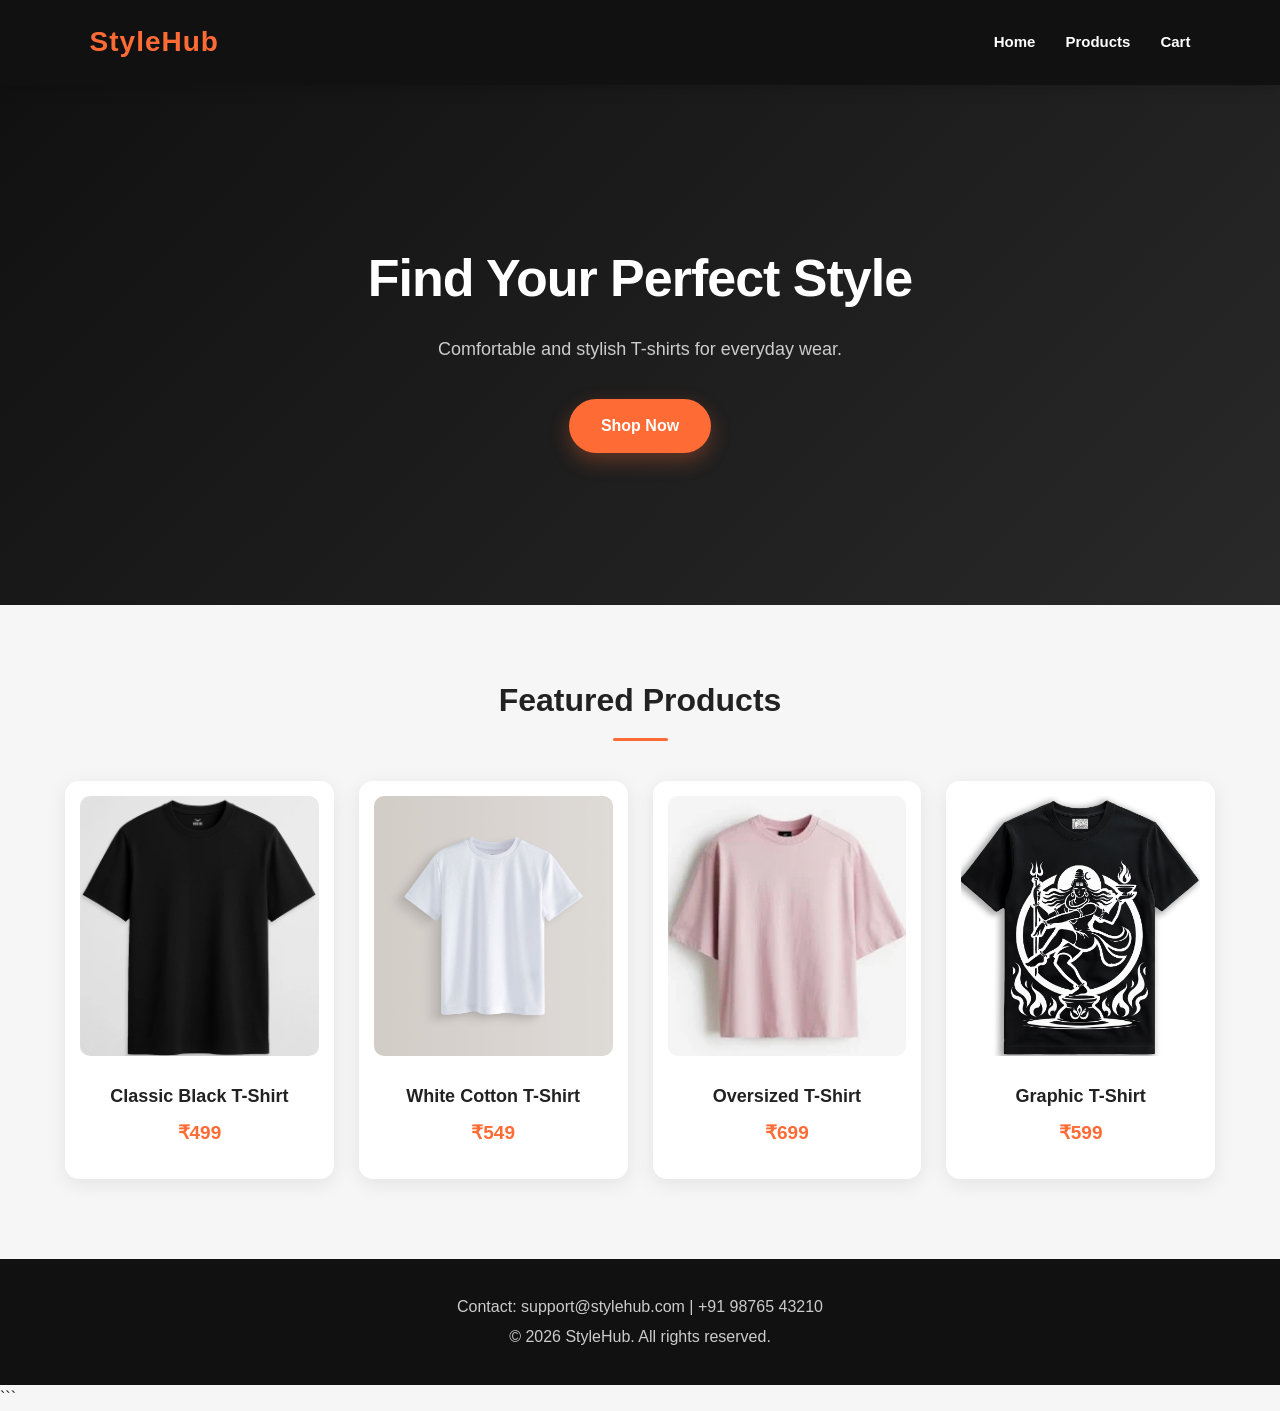
<file: index.html>
<!DOCTYPE html>
<html lang="en">
<head>
    <meta charset="UTF-8">
    <meta name="viewport" content="width=device-width, initial-scale=1.0">
    <title>StyleHub | Home</title>

    <!-- Common CSS file -->
    <link rel="stylesheet" href="style.css">
</head>

<body>

    <!-- Header & Navigation -->
    <header>
        <h1>StyleHub</h1>

        <nav>
            <a href="index.html">Home</a>
            <a href="products.html">Products</a>
            <a href="cart.html">Cart</a>
        </nav>
    </header>


    <!-- Hero / Banner -->
    <section class="hero">
        <h2>Find Your Perfect Style</h2>
        <p>Comfortable and stylish T-shirts for everyday wear.</p>

        <a href="products.html">Shop Now</a>
    </section>


    <!-- Featured Products -->
    <section class="featured">
        <h2>Featured Products</h2>

        <div class="product-grid">

            <!-- Product 1 -->
            <div class="product-card">
                <img src="assets.png/Classic Black T-Shirt.webp"
                     alt="Classic Black T-Shirt">
                <h3>Classic Black T-Shirt</h3>
                <p>₹499</p>
            </div>

            <!-- Product 2 -->
            <div class="product-card">
                <img src="assets.png/white tshirt.jpg"
                     alt="White T-Shirt">
                <h3>White Cotton T-Shirt</h3>
                <p>₹549</p>
            </div>

            <!-- Product 3 -->
            <div class="product-card">
                <img src="assets.png/oversized.webp"
                     alt="Oversized T-Shirt">
                <h3>Oversized T-Shirt</h3>
                <p>₹699</p>
            </div>

            <!-- Product 4 -->
            <div class="product-card">
                <img src="assets.png/graphic.webp"
                     alt="Graphic T-Shirt">
                <h3>Graphic T-Shirt</h3>
                <p>₹599</p>
            </div>

        </div>
    </section>


    <!-- Footer -->
    <footer>
        <p>Contact: support@stylehub.com | +91 98765 43210</p>
        <p>&copy; 2026 StyleHub. All rights reserved.</p>
    </footer>
<script src="script.js"></script>
</body>
</html>
```
</file>
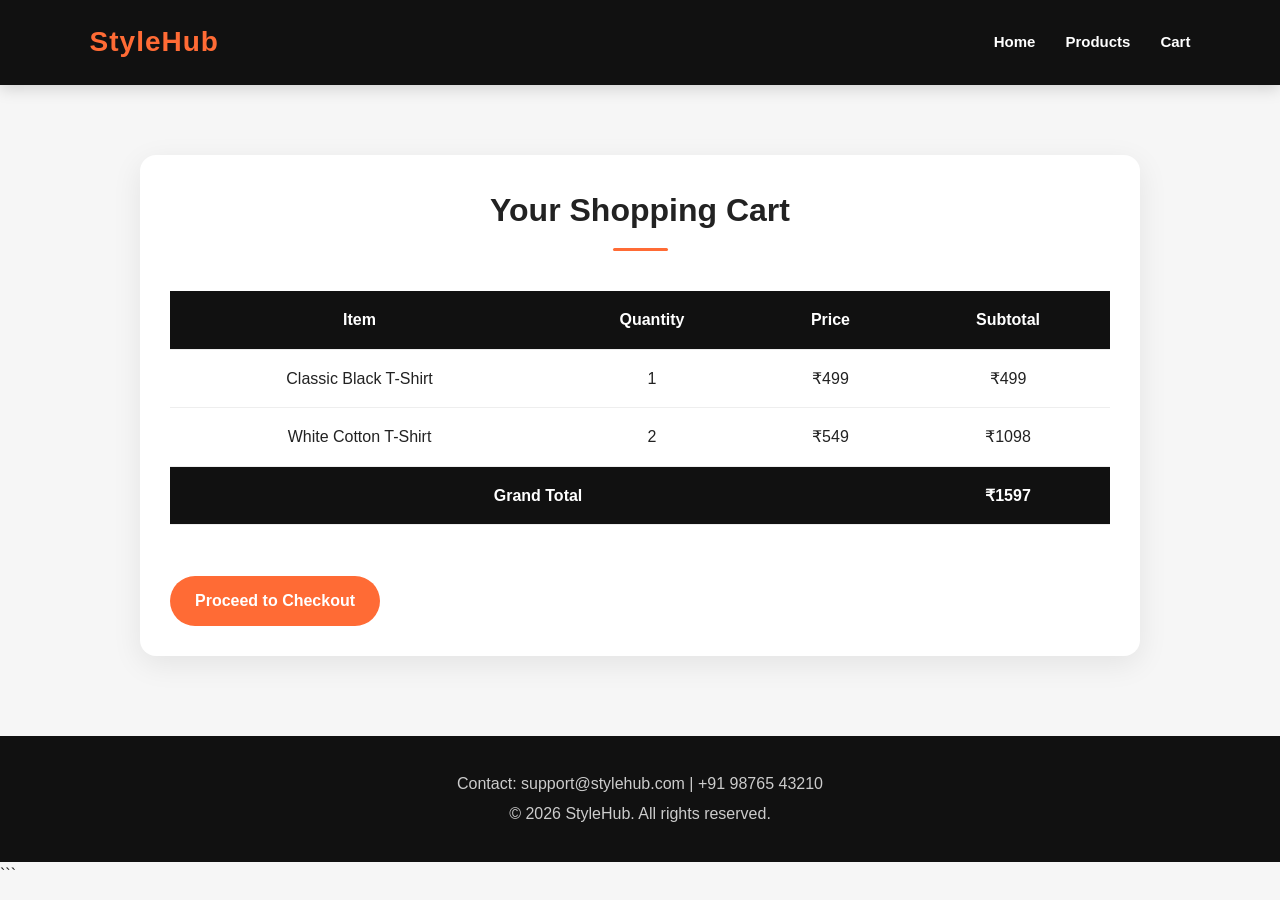
<file: cart.html>
<!DOCTYPE html>
<html lang="en">

<head>
    <meta charset="UTF-8">
    <meta name="viewport" content="width=device-width, initial-scale=1.0">
    <title>StyleHub | Cart</title>

    <!-- Common CSS file -->
    <link rel="stylesheet" href="style.css">
</head>

<body>

    <!-- Header & Navigation -->
    <header>
        <h1>StyleHub</h1>

        <nav>
            <a href="index.html">Home</a>
            <a href="products.html">Products</a>
            <a href="cart.html">Cart</a>
        </nav>
    </header>


    <!-- Shopping Cart -->
    <main>
        <section class="cart">
            <h2>Your Shopping Cart</h2>

            <table>
                <thead>
                    <tr>
                        <th>Item</th>
                        <th>Quantity</th>
                        <th>Price</th>
                        <th>Subtotal</th>
                    </tr>
                </thead>

                <tbody>
                    <!-- Cart Item 1 -->
                    <tr>
                        <td>Classic Black T-Shirt</td>
                        <td>1</td>
                        <td>₹499</td>
                        <td>₹499</td>
                    </tr>

                    <!-- Cart Item 2 -->
                    <tr>
                        <td>White Cotton T-Shirt</td>
                        <td>2</td>
                        <td>₹549</td>
                        <td>₹1098</td>
                    </tr>

                    <!-- Grand Total -->
                    <tr>
                        <th colspan="3">Grand Total</th>
                        <th>₹1597</th>
                    </tr>
                </tbody>
            </table>

            <br>

            <a href="checkout.html">Proceed to Checkout</a>
        </section>
    </main>


    <!-- Footer -->
    <footer>
        <p>Contact: support@stylehub.com | +91 98765 43210</p>
        <p>&copy; 2026 StyleHub. All rights reserved.</p>
    </footer>
<script src="script.js"></script>
</body>
</html>
```
</file>
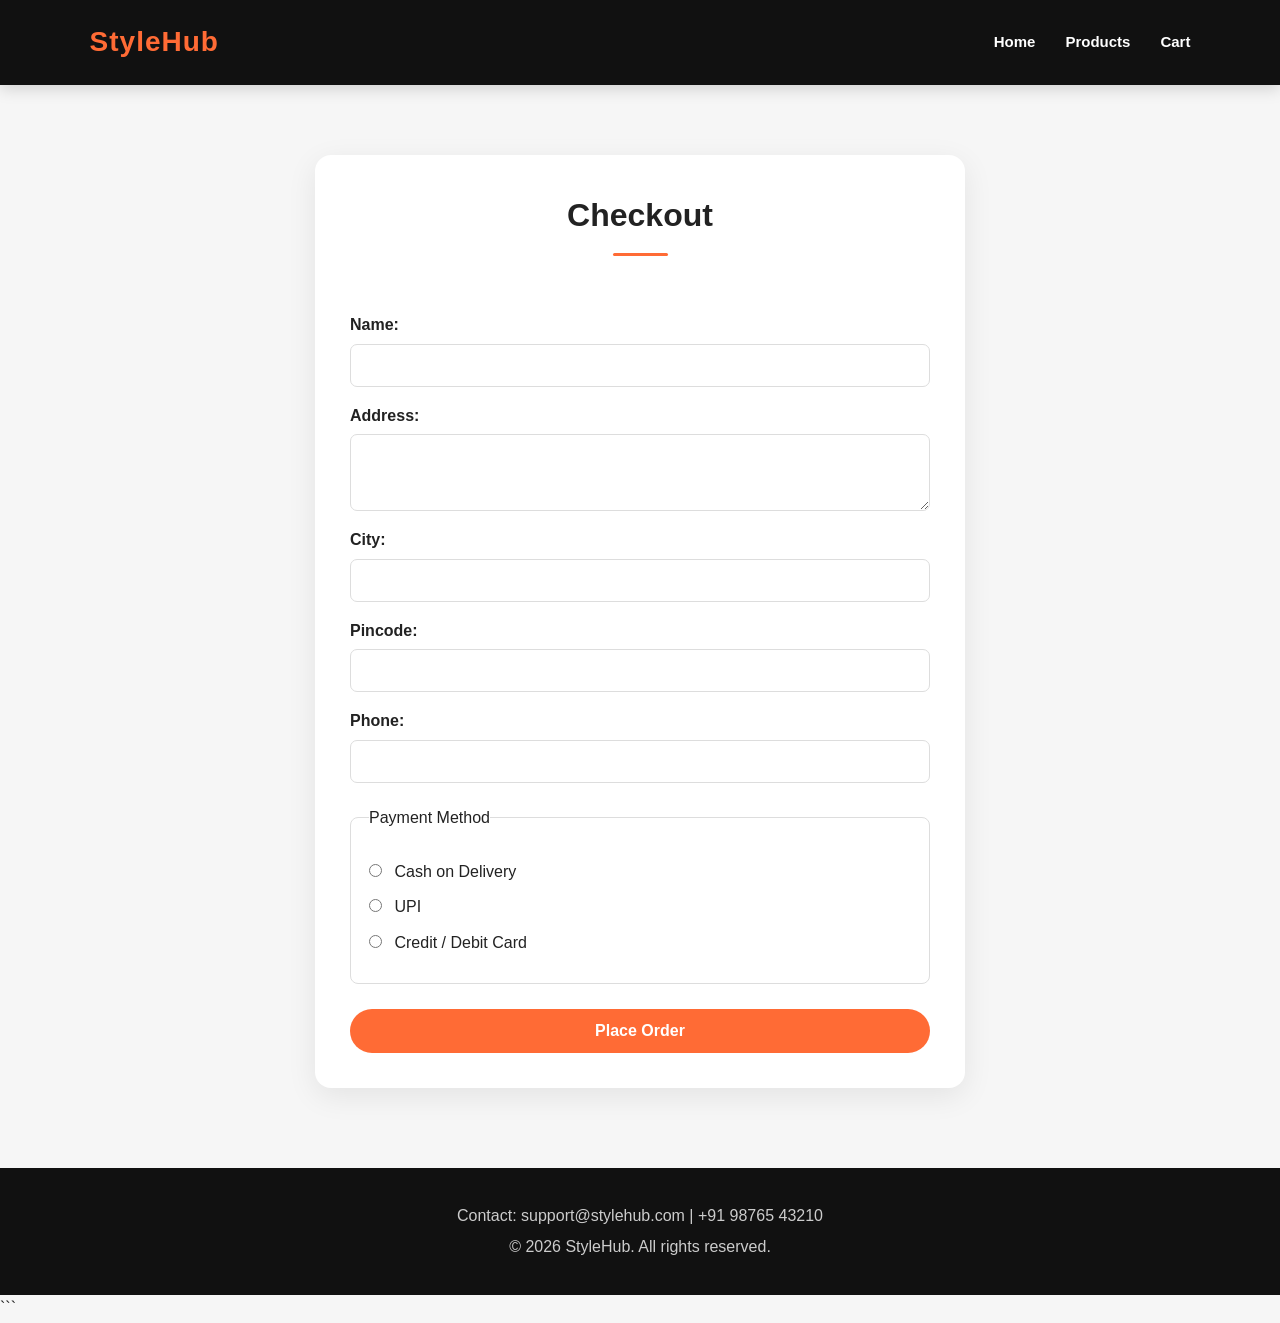
<file: checkout.html>
<!DOCTYPE html>
<html lang="en">

<head>
    <meta charset="UTF-8">
    <meta name="viewport" content="width=device-width, initial-scale=1.0">
    <title>StyleHub | Checkout</title>

    <!-- Common CSS file -->
    <link rel="stylesheet" href="style.css">
</head>

<body>

    <!-- Header & Navigation -->
    <header>
        <h1>StyleHub</h1>

        <nav>
            <a href="index.html">Home</a>
            <a href="products.html">Products</a>
            <a href="cart.html">Cart</a>
        </nav>
    </header>


    <!-- Checkout Form -->
    <main>
        <section class="checkout">
            <h2>Checkout</h2>

            <form>

                <!-- Customer Name -->
                <label for="name">Name:</label>
                <input type="text" id="name" name="name" required>


                <!-- Address -->
                <label for="address">Address:</label>
                <textarea id="address" name="address" rows="3" required></textarea>


                <!-- City -->
                <label for="city">City:</label>
                <input type="text" id="city" name="city" required>


                <!-- Pincode -->
                <label for="pincode">Pincode:</label>
                <input type="text" id="pincode" name="pincode" required>


                <!-- Phone -->
                <label for="phone">Phone:</label>
                <input type="tel" id="phone" name="phone" required>


                <!-- Payment Method -->
                <fieldset>
                    <legend>Payment Method</legend>

                    <label>
                        <input type="radio"
                               name="payment"
                               value="cod"
                               required>
                        Cash on Delivery
                    </label>

                    <label>
                        <input type="radio"
                               name="payment"
                               value="upi">
                        UPI
                    </label>

                    <label>
                        <input type="radio"
                               name="payment"
                               value="card">
                        Credit / Debit Card
                    </label>
                </fieldset>


                <!-- Place Order -->
                <button type="submit">Place Order</button>

            </form>
        </section>
    </main>


    <!-- Footer -->
    <footer>
        <p>Contact: support@stylehub.com | +91 98765 43210</p>
        <p>&copy; 2026 StyleHub. All rights reserved.</p>
    </footer>
<script src="script.js"></script>
</body>
</html>
```
</file>
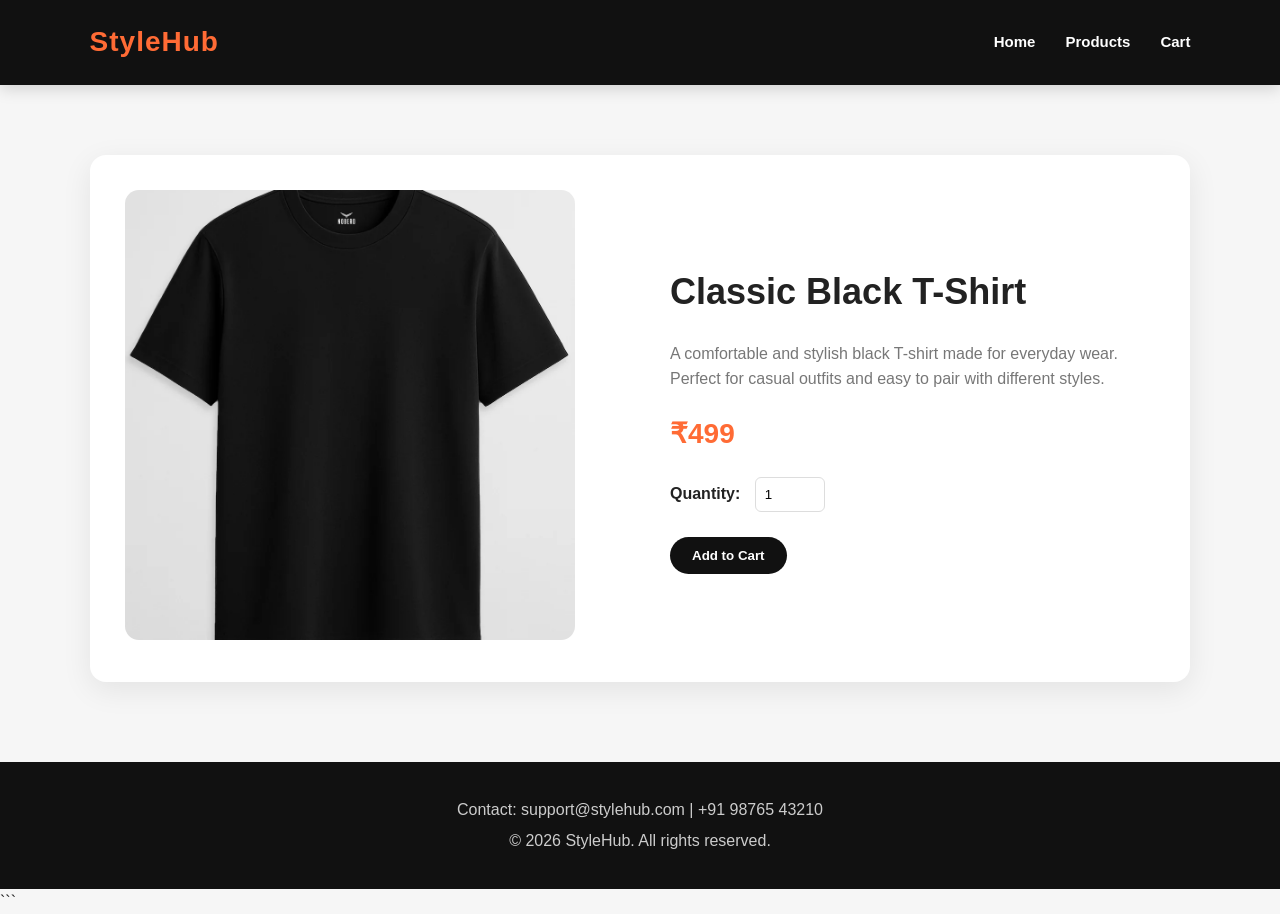
<file: product-detail.html>
<!DOCTYPE html>
<html lang="en">

<head>
    <meta charset="UTF-8">
    <meta name="viewport" content="width=device-width, initial-scale=1.0">
    <title>StyleHub | Product Details</title>

    <!-- Common CSS file -->
    <link rel="stylesheet" href="style.css">
</head>

<body>

    <!-- Header & Navigation -->
    <header>
        <h1>StyleHub</h1>

        <nav>
            <a href="index.html">Home</a>
            <a href="products.html">Products</a>
            <a href="cart.html">Cart</a>
        </nav>
    </header>


    <!-- Product Details -->
    <main>
        <section class="product-detail">

            <!-- Product Image -->
            <div class="product-image">
                <img src="assets.png/Classic Black T-Shirt.webp"
                     alt="Classic Black T-Shirt">
            </div>

            <!-- Product Information -->
            <div class="product-info">
                <h2>Classic Black T-Shirt</h2>

                <p>
                    A comfortable and stylish black T-shirt made
                    for everyday wear. Perfect for casual outfits
                    and easy to pair with different styles.
                </p>

                <h3>₹499</h3>

                <!-- Quantity -->
                <label for="quantity">Quantity:</label>
                <input type="number"
                       id="quantity"
                       name="quantity"
                       value="1"
                       min="1">

                <br><br>

                <button>Add to Cart</button>
            </div>

        </section>
    </main>


    <!-- Footer -->
    <footer>
        <p>Contact: support@stylehub.com | +91 98765 43210</p>
        <p>&copy; 2026 StyleHub. All rights reserved.</p>
    </footer>
<script src="script.js"></script>
</body>
</html>
```
</file>
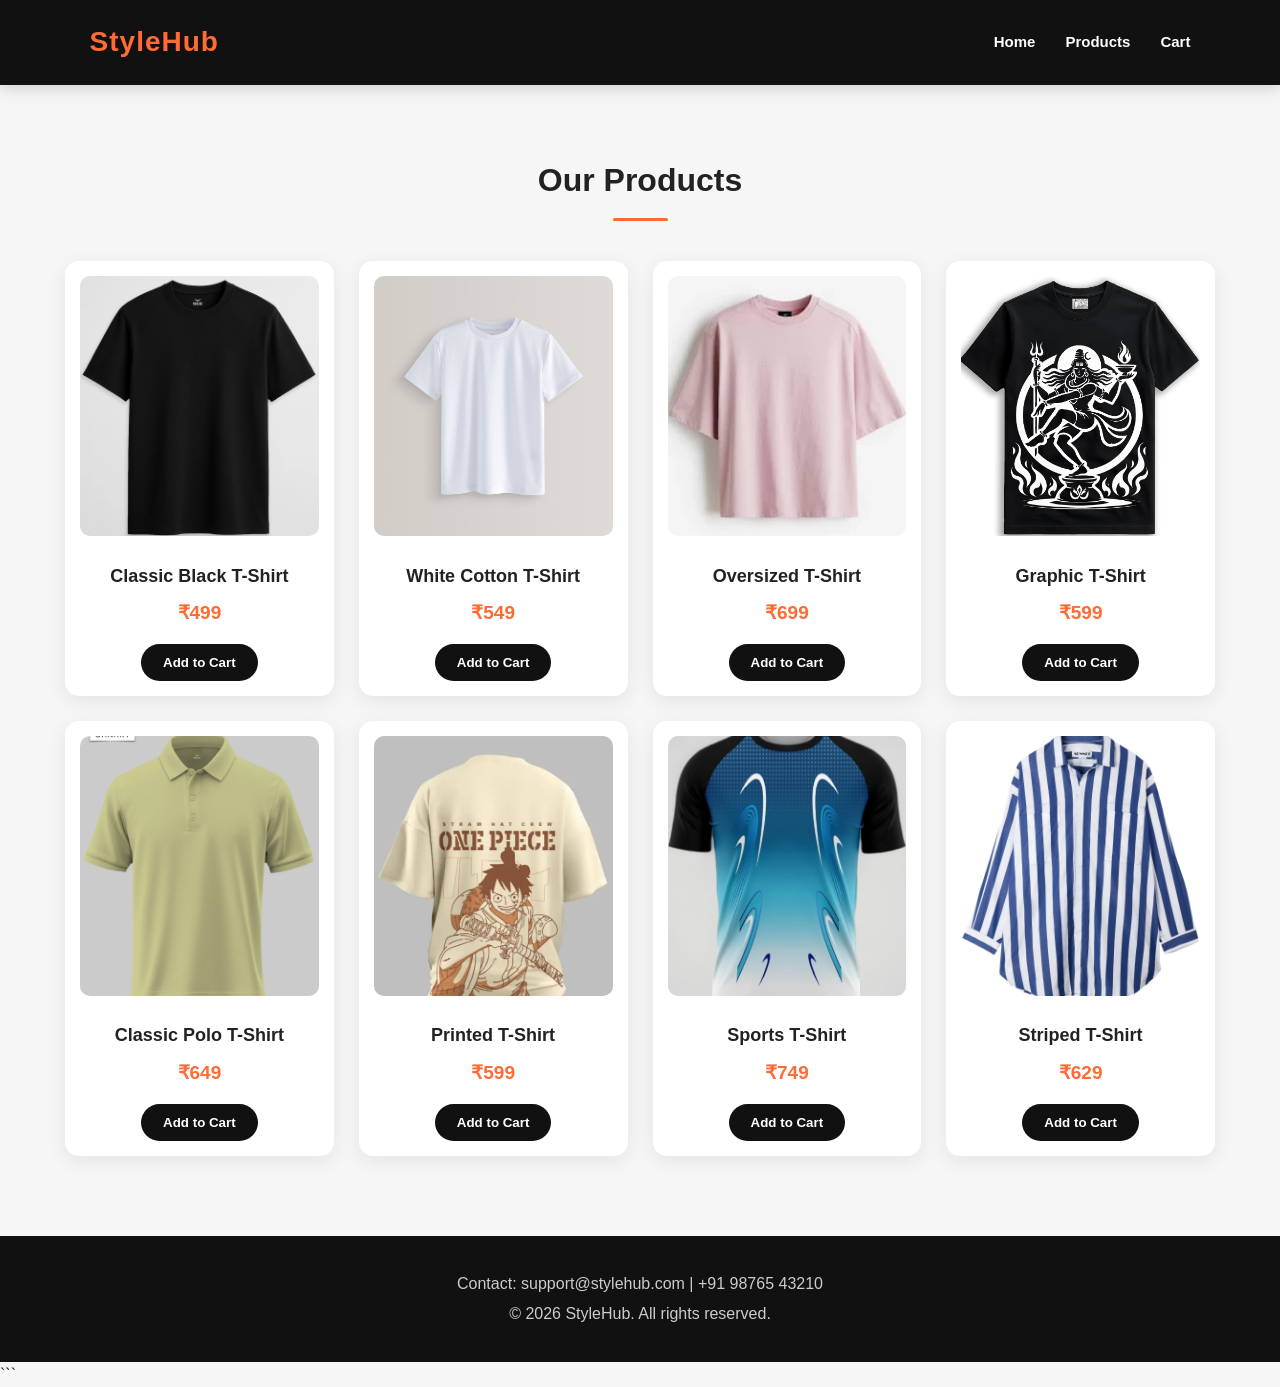
<file: products.html>
<!DOCTYPE html>
<html lang="en">

<head>
    <meta charset="UTF-8">
    <meta name="viewport" content="width=device-width, initial-scale=1.0">
    <title>StyleHub | Products</title>

    <!-- Common CSS file -->
    <link rel="stylesheet" href="style.css">
</head>

<body>

    <!-- Header & Navigation -->
    <header>
        <h1>StyleHub</h1>

        <nav>
            <a href="index.html">Home</a>
            <a href="products.html">Products</a>
            <a href="cart.html">Cart</a>
        </nav>
    </header>


    <!-- Product Listing -->
    <main>
        <section class="products">
            <h2>Our Products</h2>

            <div class="product-grid">

                <!-- Product 1 -->
                <div class="product-card">
                    <img src="assets.png/Classic Black T-Shirt.webp"
                         alt="Classic Black T-Shirt">
                    <h3>Classic Black T-Shirt</h3>
                    <p>₹499</p>
                    <button>Add to Cart</button>
                </div>

                <!-- Product 2 -->
                <div class="product-card">
                    <img src="assets.png/white tshirt.jpg"
                         alt="White Cotton T-Shirt">
                    <h3>White Cotton T-Shirt</h3>
                    <p>₹549</p>
                    <button>Add to Cart</button>
                </div>

                <!-- Product 3 -->
                <div class="product-card">
                    <img src="assets.png/oversized.webp"
                         alt="Oversized T-Shirt">
                    <h3>Oversized T-Shirt</h3>
                    <p>₹699</p>
                    <button>Add to Cart</button>
                </div>

                <!-- Product 4 -->
                <div class="product-card">
                    <img src="assets.png/graphic.webp"
                         alt="Graphic T-Shirt">
                    <h3>Graphic T-Shirt</h3>
                    <p>₹599</p>
                    <button>Add to Cart</button>
                </div>

                <!-- Product 5 -->
                <div class="product-card">
                    <img src="assets.png/Classic Polo T-Shirt.webp"
                         alt="Classic Polo T-Shirt">
                    <h3>Classic Polo T-Shirt</h3>
                    <p>₹649</p>
                    <button>Add to Cart</button>
                </div>

                <!-- Product 6 -->
                <div class="product-card">
                    <img src="assets.png/Printed T-shirt.webp"
                         alt="Printed T-Shirt">
                    <h3>Printed T-Shirt</h3>
                    <p>₹599</p>
                    <button>Add to Cart</button>
                </div>

                <!-- Product 7 -->
                <div class="product-card">
                    <img src="assets.png/Sports T-Shirt.jpg"
                         alt="Sports T-Shirt">
                    <h3>Sports T-Shirt</h3>
                    <p>₹749</p>
                    <button>Add to Cart</button>
                </div>

                <!-- Product 8 -->
                <div class="product-card">
                    <img src="assets.png/Striped T-Shirt.webp"
                         alt="Striped T-Shirt">
                    <h3>Striped T-Shirt</h3>
                    <p>₹629</p>
                    <button>Add to Cart</button>
                </div>

            </div>
        </section>
    </main>


    <!-- Footer -->
    <footer>
        <p>Contact: support@stylehub.com | +91 98765 43210</p>
        <p>&copy; 2026 StyleHub. All rights reserved.</p>
    </footer>
<script src="script.js"></script>

</body>
</html>
```
</file>
<file: style.css>
/* =========================================
   STYLEHUB - PREMIUM E-COMMERCE CSS
   ========================================= */


/* ---------- CSS VARIABLES ---------- */

:root {
    --primary-color: #111111;
    --secondary-color: #1c1c1c;
    --accent-color: #ff6b35;
    --background-color: #f6f6f6;
    --text-color: #222222;
    --light-text: #777777;
    --white: #ffffff;
}


/* ---------- GENERAL ---------- */

* {
    box-sizing: border-box;
    margin: 0;
    padding: 0;
}

html {
    scroll-behavior: smooth;
}

body {
    font-family: Arial, sans-serif;
    background: var(--background-color);
    color: var(--text-color);
    line-height: 1.6;
}


/* =========================================
   HEADER
   ========================================= */

header {
    background: var(--primary-color);
    color: var(--white);

    display: flex;
    justify-content: space-between;
    align-items: center;

    padding: 20px 7%;

    position: sticky;
    top: 0;
    z-index: 1000;

    box-shadow: 0 4px 15px rgba(0, 0, 0, 0.15);
}

header h1 {
    font-size: 28px;
    letter-spacing: 1px;
    color: var(--accent-color);
}


/* ---------- NAVIGATION ---------- */

nav {
    display: flex;
    gap: 30px;
}

nav a {
    color: var(--white);
    text-decoration: none;
    font-size: 15px;
    font-weight: 600;

    position: relative;

    transition: color 0.3s ease;
}

nav a::after {
    content: "";

    position: absolute;
    left: 0;
    bottom: -6px;

    width: 0;
    height: 2px;

    background: var(--accent-color);

    transition: width 0.3s ease;
}

nav a:hover {
    color: var(--accent-color);
}

nav a:hover::after {
    width: 100%;
}


/* =========================================
   HERO SECTION
   ========================================= */

.hero {
    min-height: 520px;

    display: flex;
    flex-direction: column;
    justify-content: center;
    align-items: center;

    text-align: center;

    padding: 80px 20px;

    background:
        linear-gradient(
            135deg,
            #111111,
            #292929
        );

    color: var(--white);
}

.hero h2 {
    font-size: 52px;
    margin-bottom: 15px;

    letter-spacing: -1px;
}

.hero p {
    color: #cccccc;
    font-size: 18px;
    margin-bottom: 35px;
}


/* ---------- HERO BUTTON ---------- */

.hero a {
    display: inline-block;

    background: var(--accent-color);
    color: var(--white);

    padding: 14px 32px;

    border-radius: 30px;

    text-decoration: none;
    font-weight: bold;

    box-shadow: 0 8px 20px rgba(255, 107, 53, 0.3);

    transition:
        transform 0.3s ease,
        box-shadow 0.3s ease;
}

.hero a:hover {
    transform: translateY(-3px);

    box-shadow:
        0 12px 25px rgba(255, 107, 53, 0.45);
}


/* =========================================
   MAIN SECTIONS
   ========================================= */

.featured,
.products {
    max-width: 1200px;

    margin: 70px auto;

    padding: 0 25px;
}

.featured h2,
.products h2,
.cart h2,
.checkout h2 {
    text-align: center;

    font-size: 32px;

    margin-bottom: 40px;

    position: relative;
}

.featured h2::after,
.products h2::after,
.cart h2::after,
.checkout h2::after {
    content: "";

    display: block;

    width: 55px;
    height: 3px;

    background: var(--accent-color);

    margin: 12px auto 0;

    border-radius: 5px;
}


/* =========================================
   PRODUCT GRID
   ========================================= */

.product-grid {
    display: grid;

    grid-template-columns:
        repeat(4, 1fr);

    gap: 25px;
}


/* =========================================
   PRODUCT CARD
   ========================================= */

.product-card {
    background: var(--white);

    border-radius: 14px;

    padding: 15px;

    text-align: center;

    overflow: hidden;

    box-shadow:
        0 5px 20px rgba(0, 0, 0, 0.08);

    transition:
        transform 0.3s ease,
        box-shadow 0.3s ease;
}

.product-card:hover {
    transform: translateY(-8px);

    box-shadow:
        0 15px 35px rgba(0, 0, 0, 0.15);
}


/* ---------- PRODUCT IMAGE ---------- */

.product-card img {
    width: 100%;
    height: 260px;

    object-fit: cover;

    border-radius: 10px;

    transition:
        transform 0.4s ease;
}

.product-card:hover img {
    transform: scale(1.05);
}


/* ---------- PRODUCT TEXT ---------- */

.product-card h3 {
    margin-top: 18px;

    font-size: 18px;
}

.product-card p {
    margin: 8px 0 15px;

    color: var(--accent-color);

    font-size: 19px;

    font-weight: bold;
}


/* ---------- PRODUCT BUTTON ---------- */

.product-card button,
.product-info button {
    border: none;

    background: var(--primary-color);

    color: var(--white);

    padding: 11px 22px;

    border-radius: 25px;

    cursor: pointer;

    font-weight: bold;

    transition:
        background 0.3s ease,
        transform 0.3s ease;
}

.product-card button:hover,
.product-info button:hover {
    background: var(--accent-color);

    transform: translateY(-2px);
}


/* =========================================
   PRODUCT DETAIL
   ========================================= */

.product-detail {
    max-width: 1100px;

    margin: 70px auto;

    padding: 35px;

    background: var(--white);

    border-radius: 16px;

    display: flex;

    gap: 60px;

    align-items: center;

    box-shadow:
        0 8px 30px rgba(0, 0, 0, 0.08);
}

.product-image {
    flex: 1;
}

.product-image img {
    width: 100%;
    max-width: 450px;

    height: 450px;

    object-fit: cover;

    border-radius: 14px;
}

.product-info {
    flex: 1;
}

.product-info h2 {
    font-size: 36px;

    margin-bottom: 20px;
}

.product-info p {
    color: var(--light-text);

    margin-bottom: 20px;
}

.product-info h3 {
    color: var(--accent-color);

    font-size: 28px;

    margin-bottom: 20px;
}

.product-info label {
    font-weight: bold;
}

.product-info input {
    width: 70px;

    padding: 9px;

    margin-left: 10px;

    border: 1px solid #ddd;

    border-radius: 6px;
}


/* =========================================
   CART
   ========================================= */

.cart {
    max-width: 1000px;

    margin: 70px auto;

    padding: 30px;

    background: var(--white);

    border-radius: 16px;

    box-shadow:
        0 8px 30px rgba(0, 0, 0, 0.08);
}

.cart table {
    width: 100%;

    border-collapse: collapse;
}

.cart th,
.cart td {
    padding: 16px;

    border-bottom: 1px solid #eeeeee;

    text-align: center;
}

.cart th {
    background: var(--primary-color);

    color: var(--white);
}

.cart tr:hover {
    background: #fafafa;
}

.cart a {
    display: inline-block;

    margin-top: 25px;

    background: var(--accent-color);

    color: var(--white);

    padding: 12px 25px;

    border-radius: 25px;

    text-decoration: none;

    font-weight: bold;

    transition:
        transform 0.3s ease;
}

.cart a:hover {
    transform: translateY(-2px);
}


/* =========================================
   CHECKOUT
   ========================================= */

.checkout {
    max-width: 650px;

    margin: 70px auto;

    padding: 35px;

    background: var(--white);

    border-radius: 16px;

    box-shadow:
        0 8px 30px rgba(0, 0, 0, 0.08);
}

.checkout form {
    display: flex;

    flex-direction: column;
}

.checkout label {
    margin-top: 16px;

    margin-bottom: 6px;

    font-weight: bold;
}

.checkout input,
.checkout textarea {
    width: 100%;

    padding: 12px;

    border: 1px solid #dddddd;

    border-radius: 7px;

    font-size: 15px;

    transition:
        border 0.3s ease,
        box-shadow 0.3s ease;
}


/* ---------- INPUT FOCUS ---------- */

.checkout input:focus,
.checkout textarea:focus {
    outline: none;

    border-color: var(--accent-color);

    box-shadow:
        0 0 0 3px rgba(255, 107, 53, 0.12);
}


/* ---------- PAYMENT ---------- */

.checkout fieldset {
    margin-top: 22px;

    padding: 18px;

    border: 1px solid #dddddd;

    border-radius: 8px;
}

.checkout fieldset label {
    font-weight: normal;

    margin: 10px 0;

    display: block;
}

.checkout fieldset input {
    width: auto;

    margin-right: 8px;
}


/* ---------- SUBMIT BUTTON ---------- */

.checkout button {
    margin-top: 25px;

    padding: 13px;

    border: none;

    border-radius: 25px;

    background: var(--accent-color);

    color: var(--white);

    font-size: 16px;

    font-weight: bold;

    cursor: pointer;

    transition:
        transform 0.3s ease,
        box-shadow 0.3s ease;
}

.checkout button:hover {
    transform: translateY(-2px);

    box-shadow:
        0 8px 20px rgba(255, 107, 53, 0.3);
}


/* =========================================
   FOOTER
   ========================================= */

footer {
    margin-top: 80px;

    padding: 30px 20px;

    background: var(--primary-color);

    color: #cccccc;

    text-align: center;
}

footer p {
    margin: 5px 0;
}


/* =========================================
   RESPONSIVE DESIGN
   ========================================= */

@media (max-width: 900px) {

    .product-grid {
        grid-template-columns:
            repeat(2, 1fr);
    }

    .hero h2 {
        font-size: 42px;
    }

    .product-detail {
        gap: 30px;
    }
}


@media (max-width: 600px) {

    /* Header */

    header {
        flex-direction: column;

        gap: 15px;

        padding: 18px;
    }

    nav {
        flex-direction: column;

        align-items: center;

        gap: 10px;
    }


    /* Hero */

    .hero {
        min-height: 430px;
    }

    .hero h2 {
        font-size: 32px;
    }

    .hero p {
        font-size: 16px;
    }


    /* Product Grid */

    .product-grid {
        grid-template-columns: 1fr;
    }


    /* Product Detail */

    .product-detail {
        flex-direction: column;

        padding: 20px;

        margin: 40px 15px;
    }

    .product-image img {
        height: auto;
    }


    /* Cart */

    .cart {
        margin: 40px 15px;

        padding: 15px;

        overflow-x: auto;
    }


    /* Checkout */

    .checkout {
        margin: 40px 15px;

        padding: 25px 20px;
    }


    /* Section Headings */

    .featured h2,
    .products h2,
    .cart h2,
    .checkout h2 {
        font-size: 27px;
    }
}
</file>
